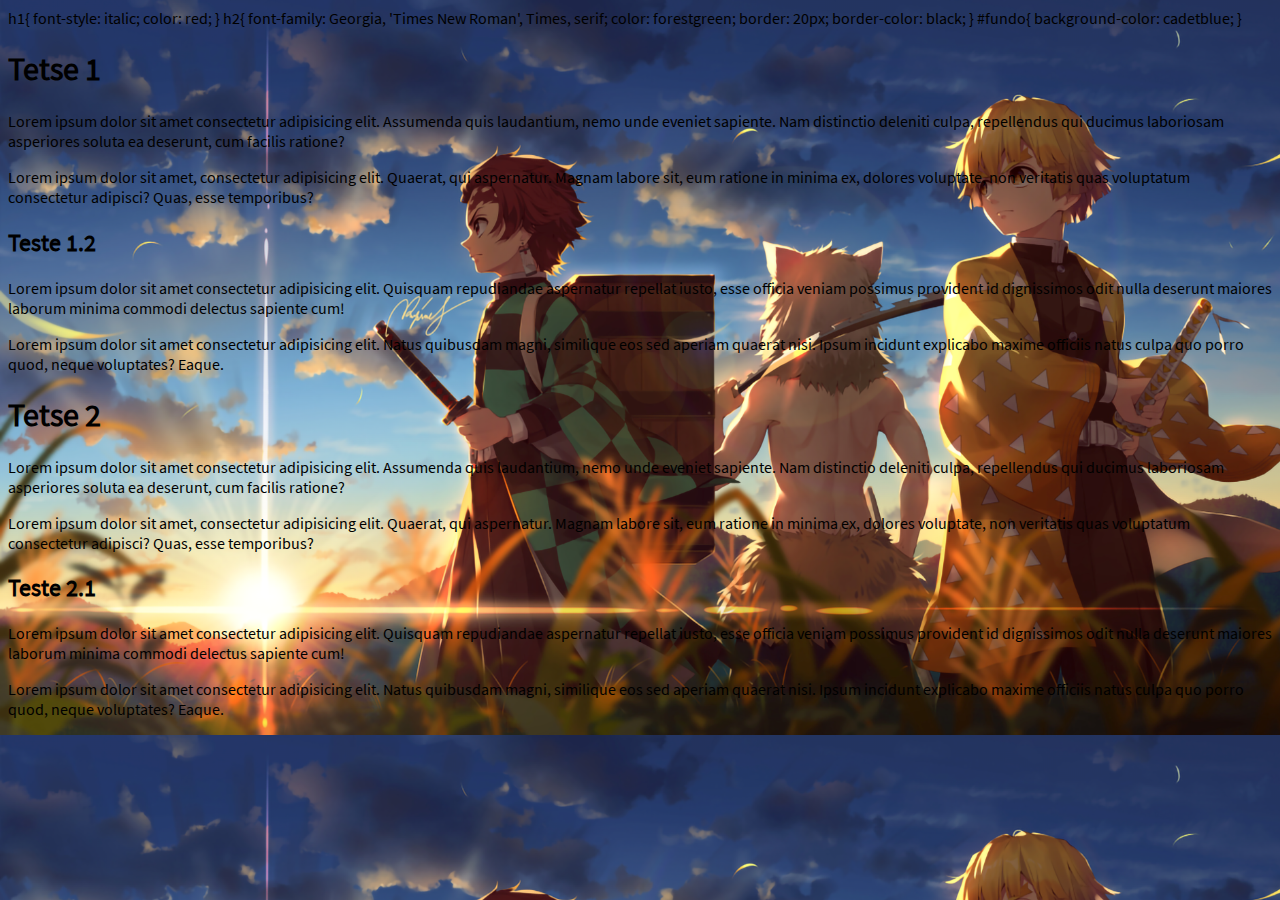
<file: index.html>
<!DOCTYPE html>
<html lang="en">
<head>
    <meta charset="UTF-8">
    <meta http-equiv="X-UA-Compatible" content="IE=edge">
    <meta name="viewport" content="width=device-width, initial-scale=1.0">
    <title>Pagina inicial</title>
    <link rel="stylesheet"   type="text/css" href="./css/estilo.css">
        h1{
            font-style: italic;
            color: red;
        }
        h2{
            font-family: Georgia, 'Times New Roman', Times, serif;
            color: forestgreen;
            border: 20px;
            border-color: black;
        }
        #fundo{
            background-color: cadetblue;
        }
    </style>

</head>
<body>
    <!--<div id="fundo">-->
   <h1> Tetse 1</h1>
   <p>Lorem ipsum dolor sit amet consectetur adipisicing elit. Assumenda quis laudantium, nemo unde eveniet sapiente. Nam distinctio deleniti culpa, repellendus qui ducimus laboriosam asperiores soluta ea deserunt, cum facilis ratione?</p> 
   <P> Lorem ipsum dolor sit amet, consectetur adipisicing elit. Quaerat, qui aspernatur. Magnam labore sit, eum ratione in minima ex, dolores voluptate, non veritatis quas voluptatum consectetur adipisci? Quas, esse temporibus?</P>
    </div>
<!--<style='font-size: italic'> </style> declaração em linha-->

   <h2>Teste 1.2</h2>
   <p>Lorem ipsum dolor sit amet consectetur adipisicing elit. Quisquam repudiandae aspernatur repellat iusto, esse officia veniam possimus provident id dignissimos odit nulla deserunt maiores laborum minima commodi delectus sapiente cum!</p>
   <p>Lorem ipsum dolor sit amet consectetur adipisicing elit. Natus quibusdam magni, similique eos sed aperiam quaerat nisi. Ipsum incidunt explicabo maxime officiis natus culpa quo porro quod, neque voluptates? Eaque.</p>

   <h1> Tetse 2</h1>
   <p>Lorem ipsum dolor sit amet consectetur adipisicing elit. Assumenda quis laudantium, nemo unde eveniet sapiente. Nam distinctio deleniti culpa, repellendus qui ducimus laboriosam asperiores soluta ea deserunt, cum facilis ratione?</p> 
   <P> Lorem ipsum dolor sit amet, consectetur adipisicing elit. Quaerat, qui aspernatur. Magnam labore sit, eum ratione in minima ex, dolores voluptate, non veritatis quas voluptatum consectetur adipisci? Quas, esse temporibus?</P>
   
   <h2>Teste 2.1</h2>
   <p>Lorem ipsum dolor sit amet consectetur adipisicing elit. Quisquam repudiandae aspernatur repellat iusto, esse officia veniam possimus provident id dignissimos odit nulla deserunt maiores laborum minima commodi delectus sapiente cum!</p>
   <p>Lorem ipsum dolor sit amet consectetur adipisicing elit. Natus quibusdam magni, similique eos sed aperiam quaerat nisi. Ipsum incidunt explicabo maxime officiis natus culpa quo porro quod, neque voluptates? Eaque.</p>
</body>
</html>
</file>
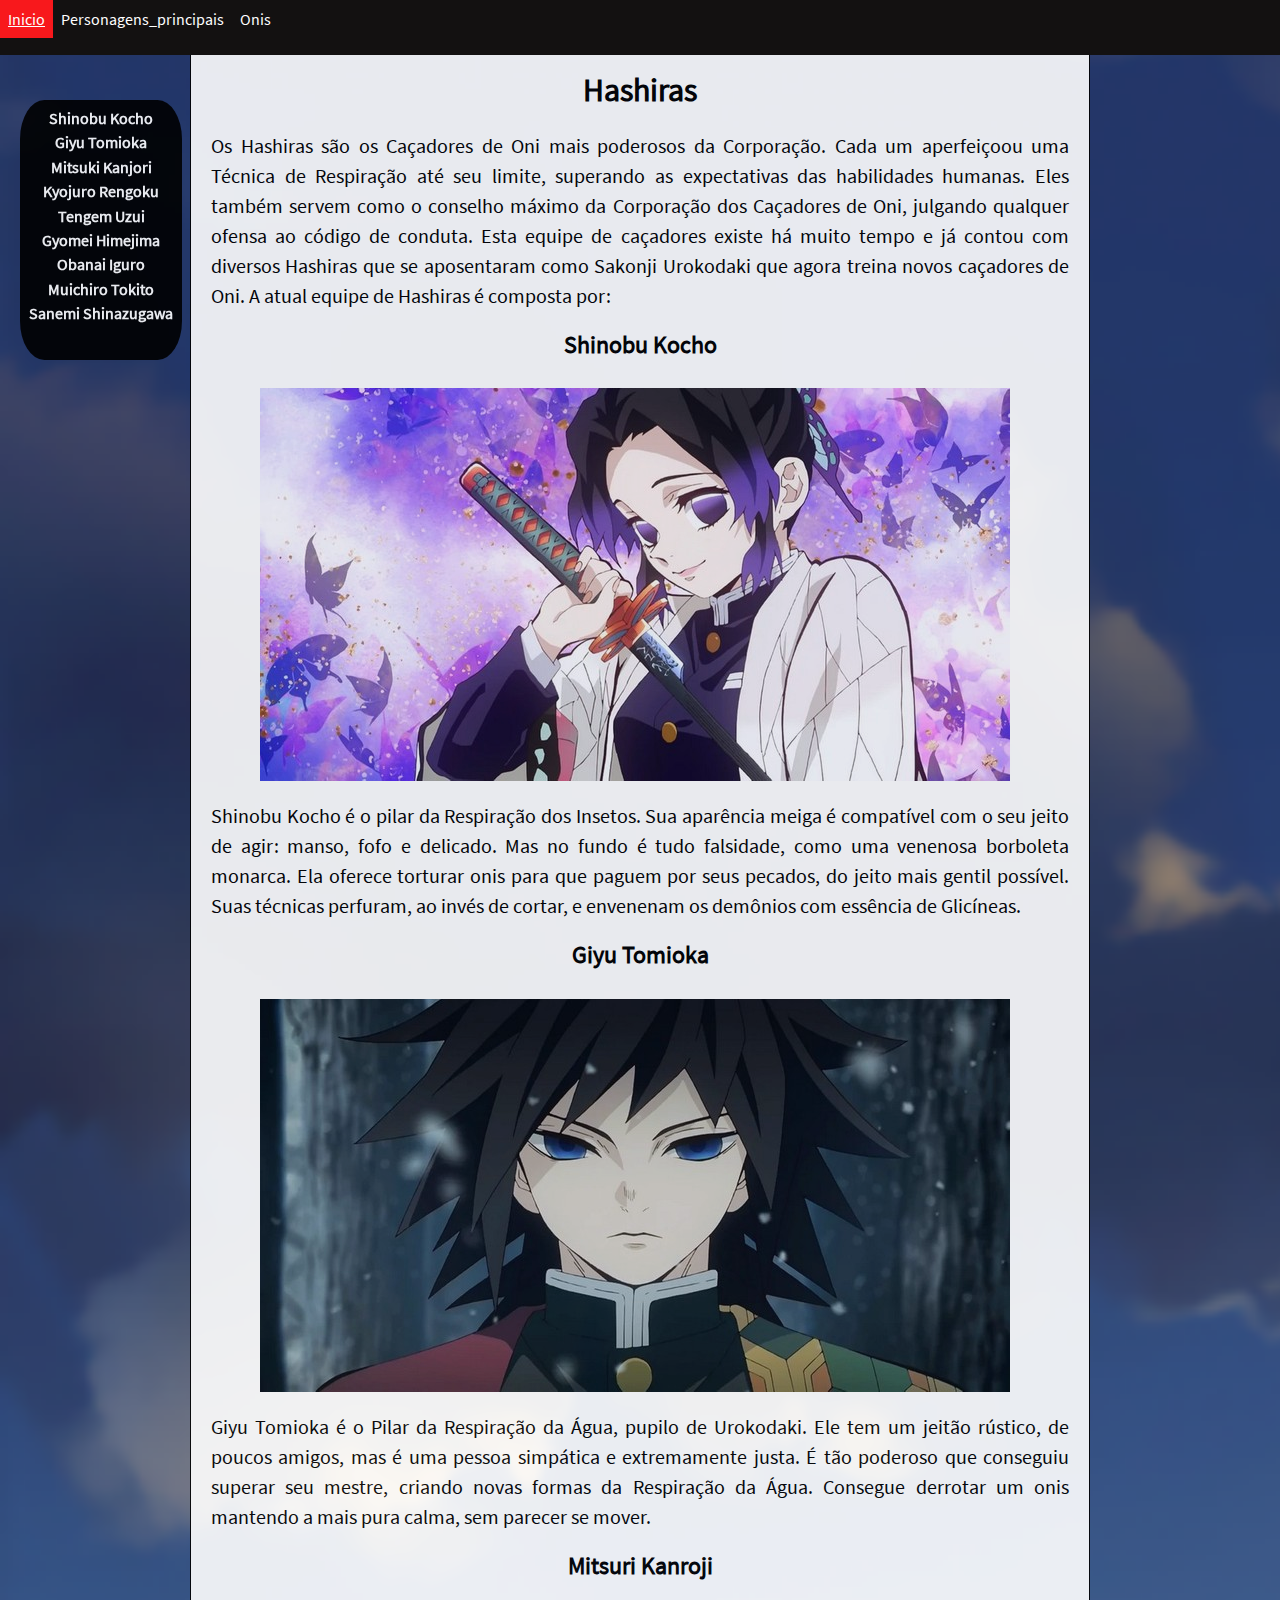
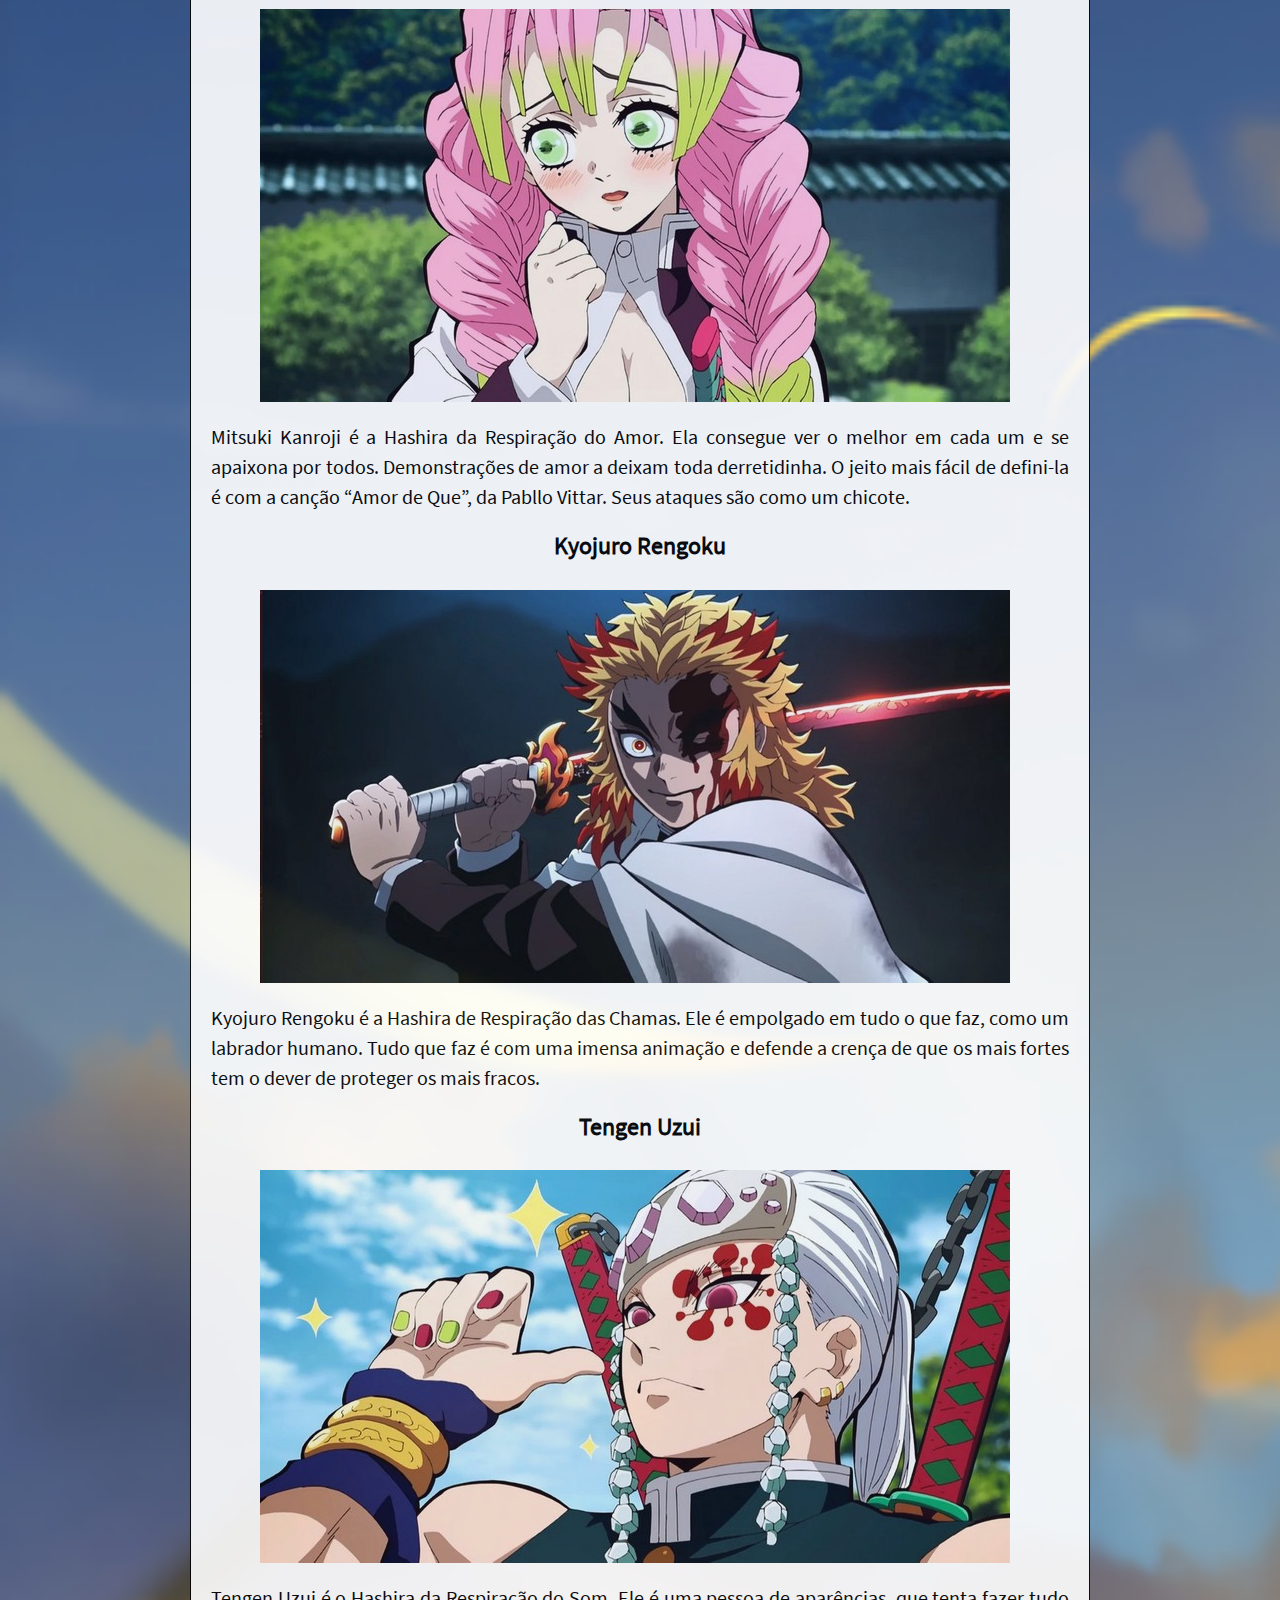
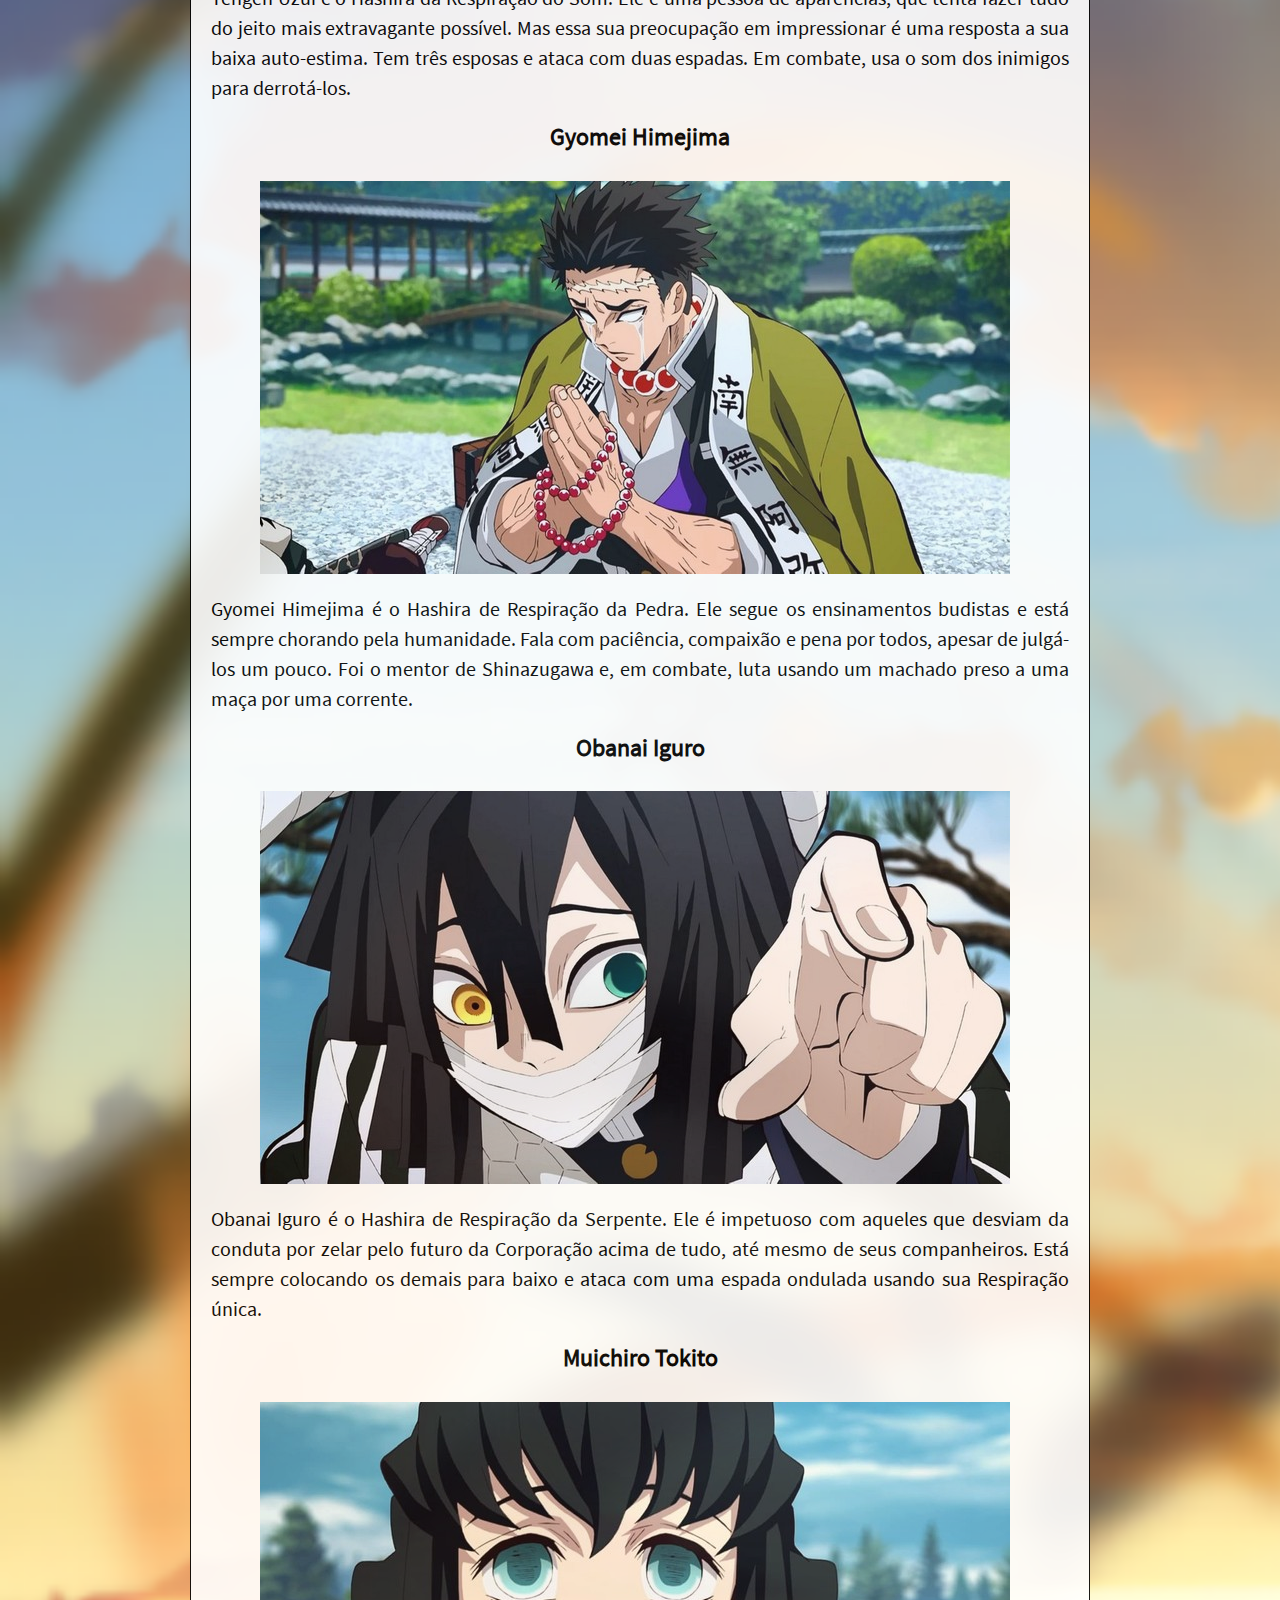
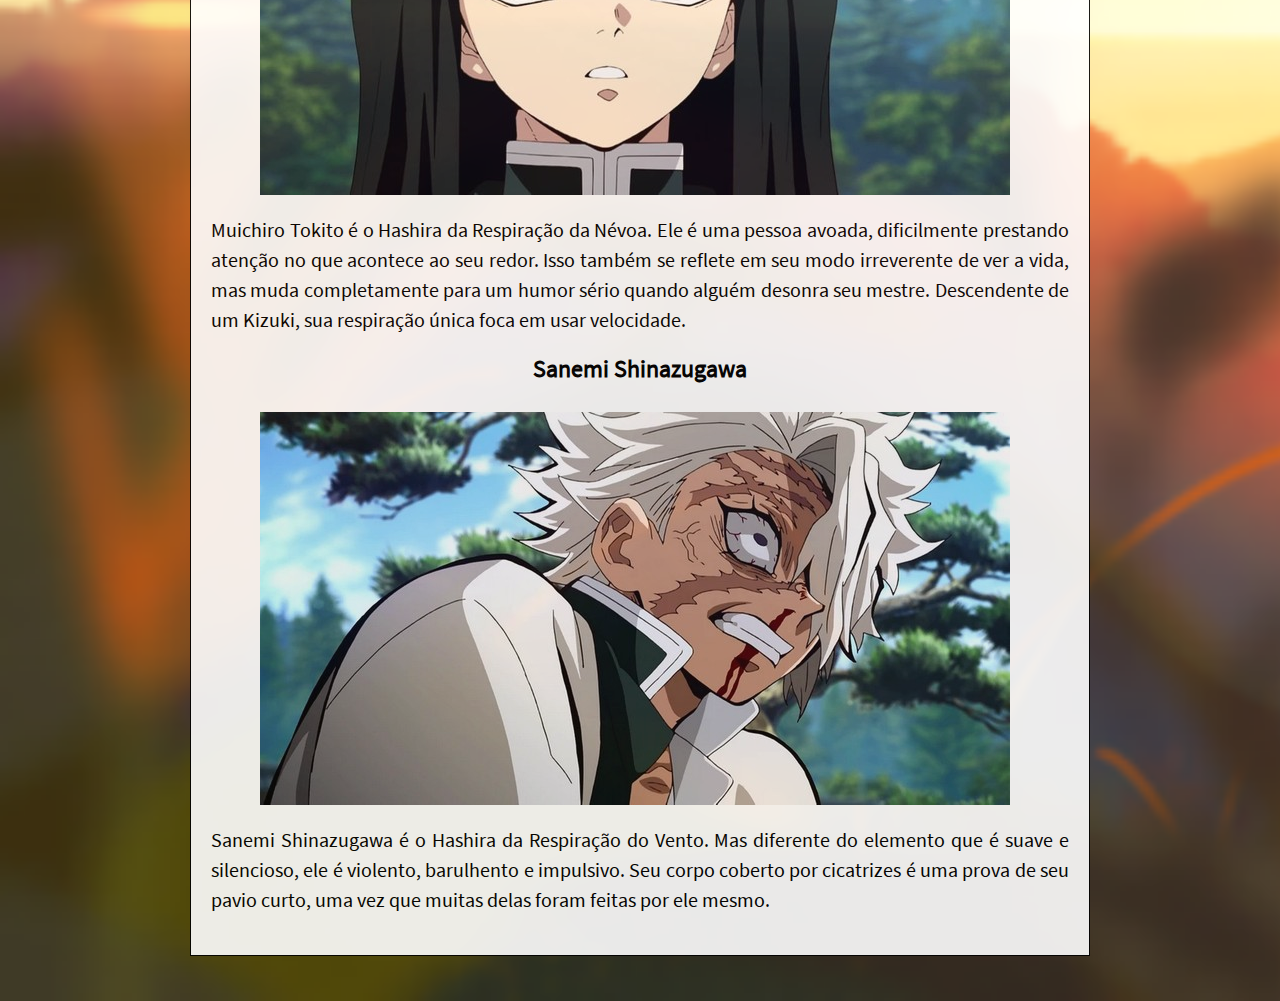
<file: html/Hashiras.html>
<!DOCTYPE html>
<html lang="en">

<head>
    <meta charset="UTF-8">
    <meta http-equiv="X-UA-Compatible" content="IE=edge">
    <meta name="viewport" content="width=device-width, initial-scale=1.0">
    <title>Principais Personagens</title>

    <link rel="stylesheet" href="../css/normalize.css">
    <link rel="stylesheet" href="../css/estilo.css">
    </head>

<body>
    <ul>
        <li><a href="../html/Inicio.html">Inicio</a></li>
        <li><a href="../html/Personagens_principais.html">Personagens_principais</a></li>
        <li><a href="../html/Onis.html">Onis</a></li>
    </ul>    
    <div class="caixa">
        <div class="bloco">
        <h1>Hashiras</h1>
        
        <p>
            Os Hashiras são os Caçadores de Oni mais poderosos da Corporação. Cada um aperfeiçoou uma Técnica de Respiração até
            seu
            limite, superando as expectativas das habilidades humanas. Eles também servem como o conselho máximo da Corporação
            dos
            Caçadores de Oni, julgando qualquer ofensa ao código de conduta.
            Esta equipe de caçadores existe há muito tempo e já contou com diversos Hashiras que se aposentaram como Sakonji
            Urokodaki
            que agora treina novos caçadores de Oni.
            A atual equipe de Hashiras é composta por:</p>

                <div class="lista">
                    <ul>
                    <li><a href="#Shinobu">Shinobu Kocho</a></li>
                    <li><a href="#Tomioka">Giyu Tomioka</a></li>
                    <li><a href="#Mitsuri">Mitsuki Kanjori</a></li>
                    <li><a href="#Rengoku">Kyojuro Rengoku</a></li>
                    <li><a href="#Tengen">Tengem Uzui</a> </li>
                    <li><a href="#Gyomei">Gyomei Himejima</a> </li>
                    <li><a href="#Obanai">Obanai Iguro</a> </li>
                    <li><a href="#Muichiro">Muichiro Tokito</a> </li>
                    <li><a href="#Sanemi">Sanemi Shinazugawa</a> </li>
                    </ul> 
          </div>    
        <div id="Shinobu">
            
            <h2>Shinobu Kocho</h2>
            <img src="../imagens/hashiras/kanao.jpeg" alt="imagem personagem demon slayer" title="Shinobu">
        
            <P>
                Shinobu Kocho é o pilar da Respiração dos Insetos. Sua aparência meiga é compatível com o seu jeito de agir:
                manso,
                fofo
                e delicado. Mas no fundo é tudo falsidade, como uma venenosa borboleta monarca. Ela oferece torturar onis para
                que
                paguem por seus pecados, do jeito mais gentil possível. Suas técnicas perfuram, ao invés de cortar, e envenenam
                os
                demônios com essência de Glicíneas.
            </P>
        </div>

    <div id="Tomioka">
        <h2>Giyu Tomioka</h2>
        <img src="../imagens/hashiras/tomioka.jpeg" alt="imagem personagem demon slayer" title="Tomioka">
           <p>Giyu Tomioka é o Pilar da Respiração da Água, pupilo de Urokodaki. Ele tem um jeitão rústico, de poucos amigos,
            mas
            é
            uma pessoa simpática e extremamente justa. É tão poderoso que conseguiu superar seu mestre, criando novas formas
            da
            Respiração da Água. Consegue derrotar um onis mantendo a mais pura calma, sem parecer se mover.
        </P>
    </div>

    <div id="Mitsuri">
        <h2>Mitsuri Kanroji</h2>
        <img src="../imagens/hashiras/kanjori.jpeg" alt="imagem personagem demon slayer" title="Kanjori">

        <P>
            Mitsuki Kanroji é a Hashira da Respiração do Amor. Ela consegue ver o melhor em cada um e se apaixona por todos.
            Demonstrações de amor a deixam toda derretidinha. O jeito mais fácil de defini-la é com a canção “Amor de Que”,
            da
            Pabllo Vittar. Seus ataques são como um chicote.
        </P>
    </div>

    <div id="Rengoku">
        <h2>Kyojuro Rengoku</h2>
        <img src="../imagens/hashiras/rengoku.jpeg" alt="imagem personagem demon slayer" title="Rengoku">

        <P>
            Kyojuro Rengoku é a Hashira de Respiração das Chamas. Ele é empolgado em tudo o que faz, como um labrador
            humano.
            Tudo
            que faz é com uma imensa animação e defende a crença de que os mais fortes tem o dever de proteger os mais
            fracos.
        </P>
    </div>

    <div id="Tengen">
        <h2>Tengen Uzui</h2>
        <img src="../imagens/hashiras/tengem.jpeg" alt="imagem  de um personagem demon slayer" title="tengu">
        <P>
            Tengen Uzui é o Hashira da Respiração do Som. Ele é uma pessoa de aparências, que tenta fazer tudo do jeito mais
            extravagante possível. Mas essa sua preocupação em impressionar é uma resposta a sua baixa auto-estima. Tem três
            esposas
            e ataca com duas espadas. Em combate, usa o som dos inimigos para derrotá-los.
        </P>
    </div>
    <div id="Gyomei">
        <h2>Gyomei Himejima</h2>
        <img src="../imagens/hashiras/gyomei.jpeg" alt="imagem de um personagem demon slayer" title="Gyomei">

        <P>
            Gyomei Himejima é o Hashira de Respiração da Pedra. Ele segue os ensinamentos budistas e está sempre chorando
            pela
            humanidade. Fala com paciência, compaixão e pena por todos, apesar de julgá-los um pouco. Foi o mentor de
            Shinazugawa e,
            em combate, luta usando um machado preso a uma maça por uma corrente.
        </P>
    </div>

    <div id="Obanai">
        <h2>Obanai Iguro</h2>
        <img src="../imagens/hashiras/obanai.jpeg" alt="imagem  de um personagem demon slayer" title="Obanai">

        <P>
            Obanai Iguro é o Hashira de Respiração da Serpente. Ele é impetuoso com aqueles que desviam da conduta por zelar
            pelo
            futuro da Corporação acima de tudo, até mesmo de seus companheiros. Está sempre colocando os demais para baixo e
            ataca
            com uma espada ondulada usando sua Respiração única.
        </P>
    </div>

    <div id="Muichiro">
        <h2>Muichiro Tokito</h2>
        <img src="../imagens/hashiras/muichiro.jpeg" alt="imagem personagem demon slayer" title="Muichiro">

        <P>
            Muichiro Tokito é o Hashira da Respiração da Névoa. Ele é uma pessoa avoada, dificilmente prestando atenção no
            que
            acontece ao seu redor. Isso também se reflete em seu modo irreverente de ver a vida, mas muda completamente para
            um
            humor sério quando alguém desonra seu mestre. Descendente de um Kizuki, sua respiração única foca em usar
            velocidade.
        </P>
    </div>

    <div id="Sanemi">
        <h2>Sanemi Shinazugawa</h2>
        <img src="../imagens/hashiras/sanemi.jpeg" alt="imagem personagem demon slayer" title="Sanemi">

        <P>
            Sanemi Shinazugawa é o Hashira da Respiração do Vento. Mas diferente do elemento que é suave e silencioso, ele é
            violento, barulhento e impulsivo. Seu corpo coberto por cicatrizes é uma prova de seu pavio curto, uma vez que
            muitas delas foram feitas por ele mesmo.
        </P>
                </div>
            </div>
        </div>
    </body>
</html>
</file>
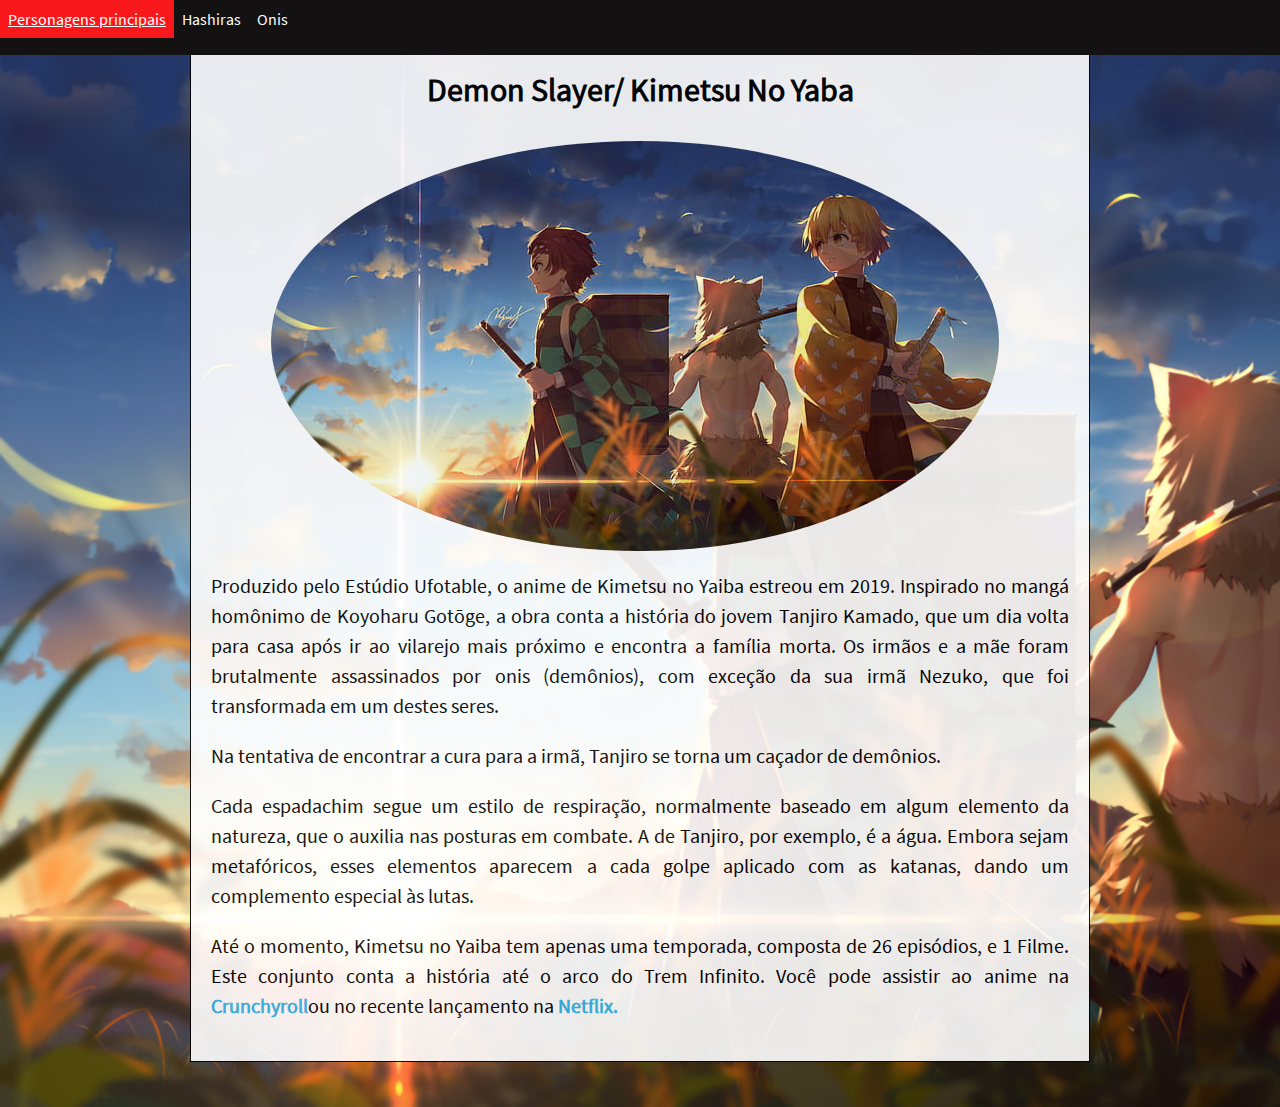
<file: html/Inicio.html>
<!DOCTYPE html>
<html lang="en">

<head>
    <meta charset="UTF-8">
    <meta http-equiv="X-UA-Compatible" content="IE=edge">
    <meta name="viewport" content="width=device-width, initial-scale=1.0">
    <title>INICIO</title>

    <link rel="stylesheet" href="../css/normalize.css">
    <link rel="stylesheet" href="../css/estilo.css">
</head>

<body>
    <ul>
        <li><a href="../html/Personagens_principais.html">Personagens principais</a></li>
        <li><a href="../html/Hashiras.html">Hashiras</a></li>
        <li><a href="../html/Onis.html">Onis</a></li>
    </ul>
    <div class="caixa">
        <div class="bloco">
            <h1> Demon Slayer/ Kimetsu No Yaba</h1>
            
            <div class="capa">
                <img src="../imagens/capa3.jpg" alt="Imagem do Anime Kimetsu no Yaba" title="Capa2">
             </div>   
            <p>
                Produzido pelo Estúdio Ufotable, o anime de Kimetsu no Yaiba estreou em 2019. Inspirado no mangá homônimo de
                Koyoharu
                Gotōge, a obra conta a história do jovem Tanjiro Kamado, que um dia volta para casa após ir ao vilarejo mais próximo
                e
                encontra a família morta. Os irmãos e a mãe foram brutalmente assassinados por onis (demônios), com exceção da sua
                irmã
                Nezuko, que foi transformada em um destes seres.
            </p>
            
            <p>
                Na tentativa de encontrar a cura para a irmã, Tanjiro se torna um caçador de demônios.
            </p>
            
            <p>
                Cada espadachim segue um estilo de respiração, normalmente baseado em algum elemento da natureza, que o auxilia nas
                posturas em combate. A de Tanjiro, por exemplo, é a água. Embora sejam metafóricos, esses elementos aparecem a cada
                golpe aplicado com as katanas, dando um complemento especial às lutas.
            </p>
            
            <p>
                Até o momento, Kimetsu no Yaiba tem apenas uma temporada, composta de 26 episódios, e 1 Filme. Este conjunto conta a
                história até o arco do Trem Infinito. Você pode assistir ao anime na <a target="blank"
                    href="https://www.crunchyroll.com/pt-br/demon-slayer-kimetsu-no-yaiba"> Crunchyroll</a>ou no recente lançamento
                na
                <a target="blank" href="https://www.netflix.com/br/title/81091393"> Netflix.</a>
            </p>

        </div>
    </div>
</body>

</html>
</file>
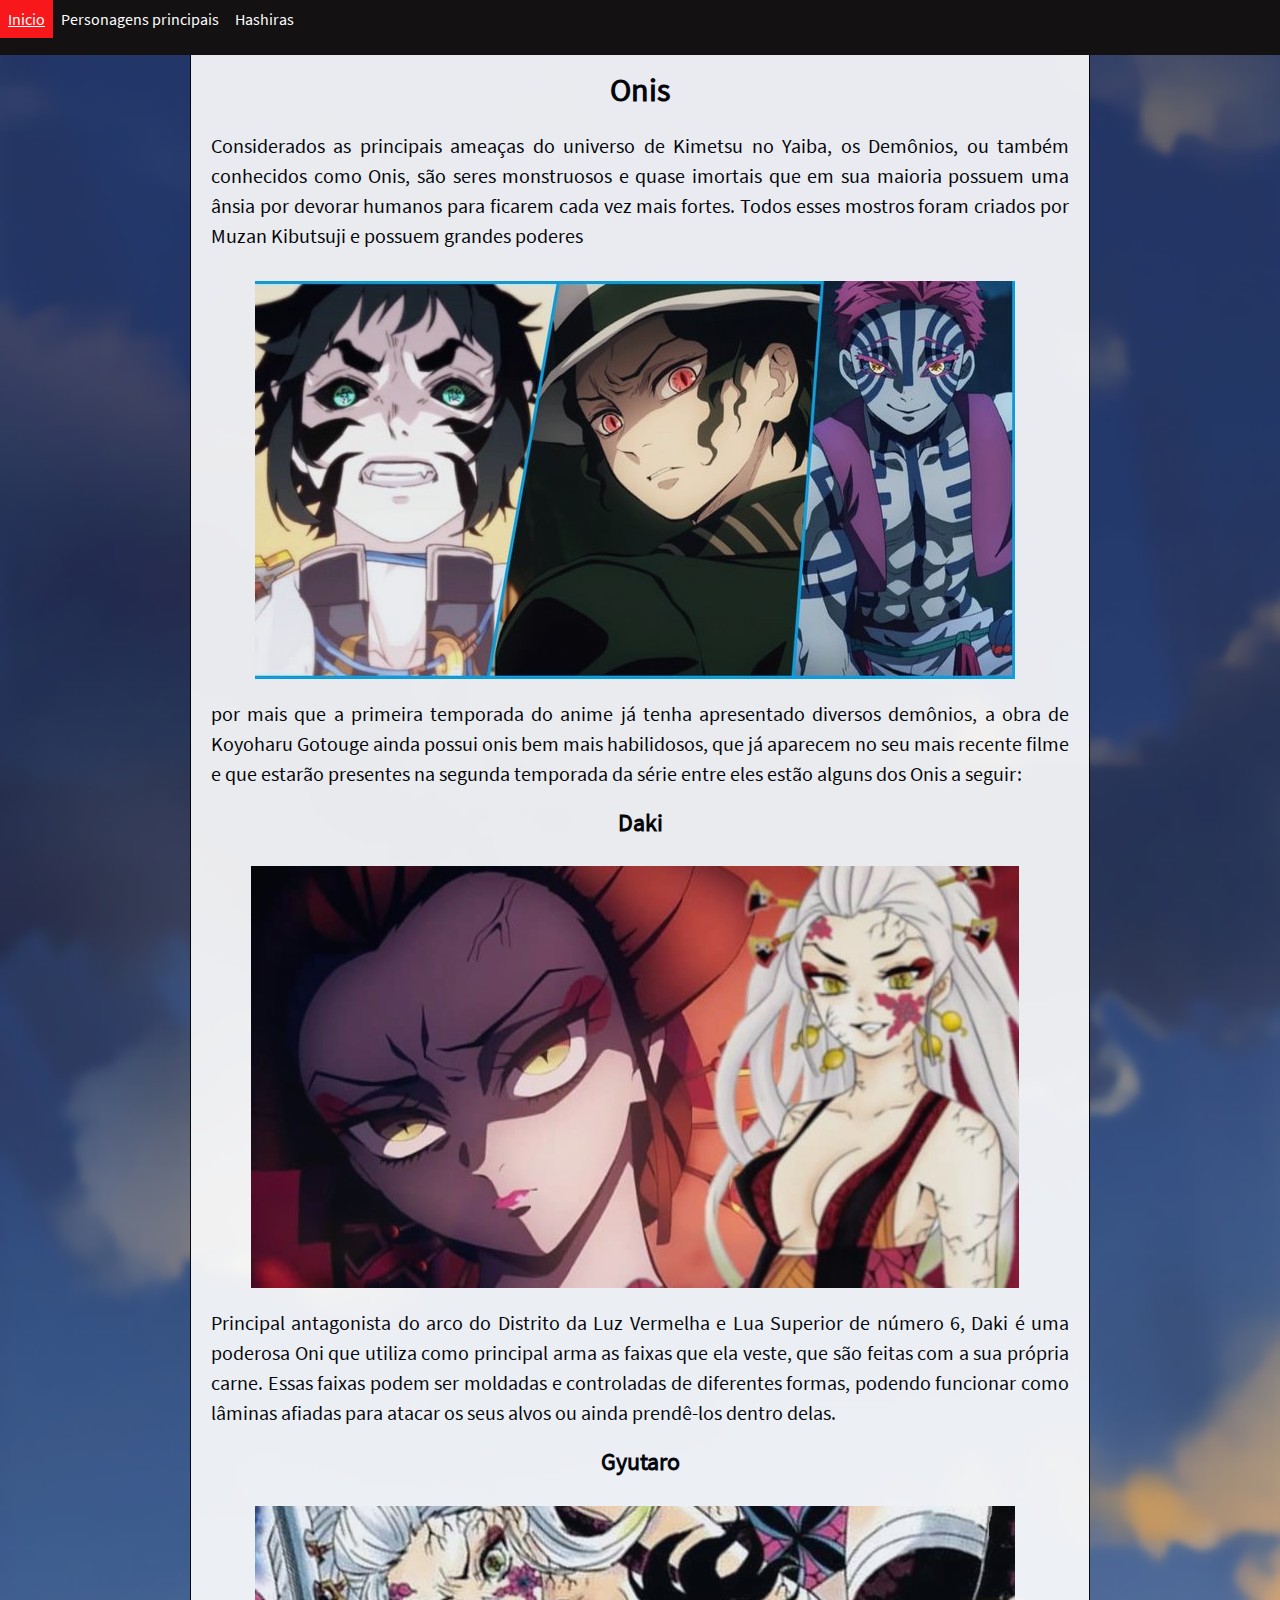
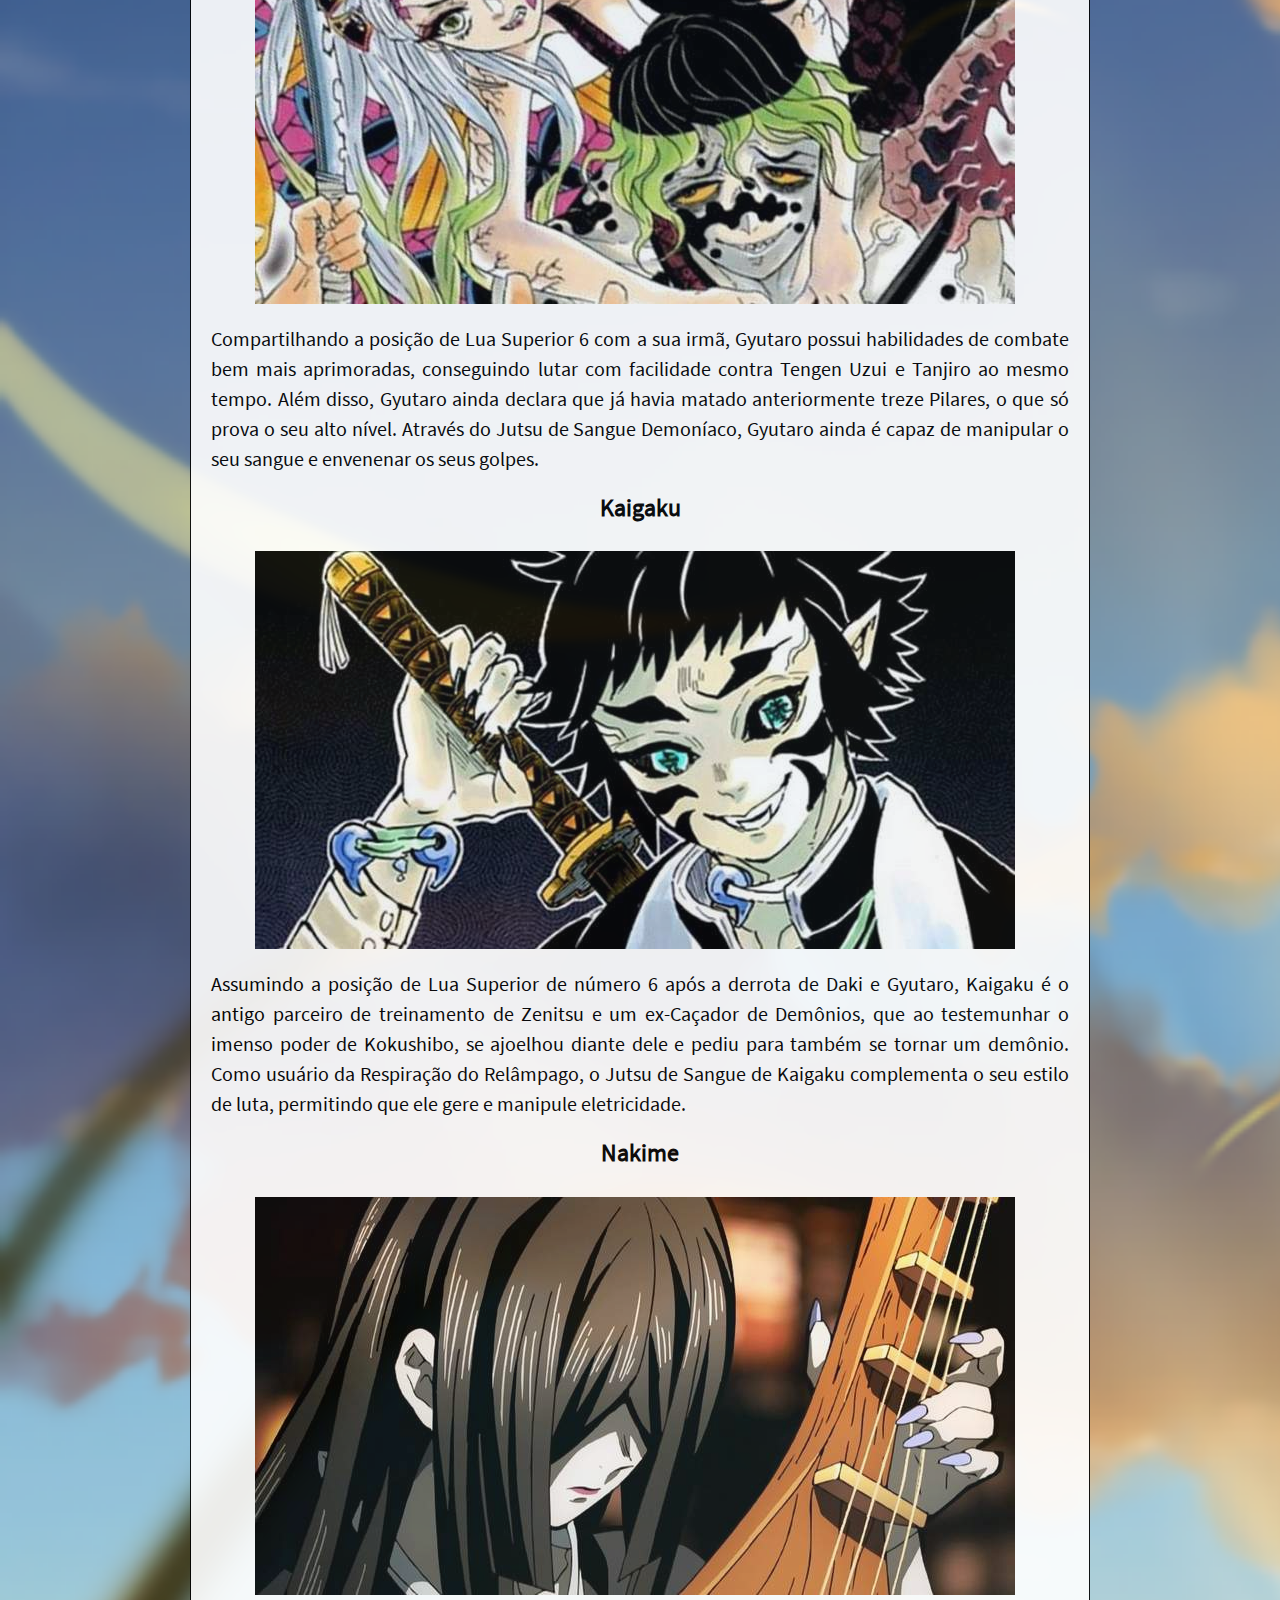
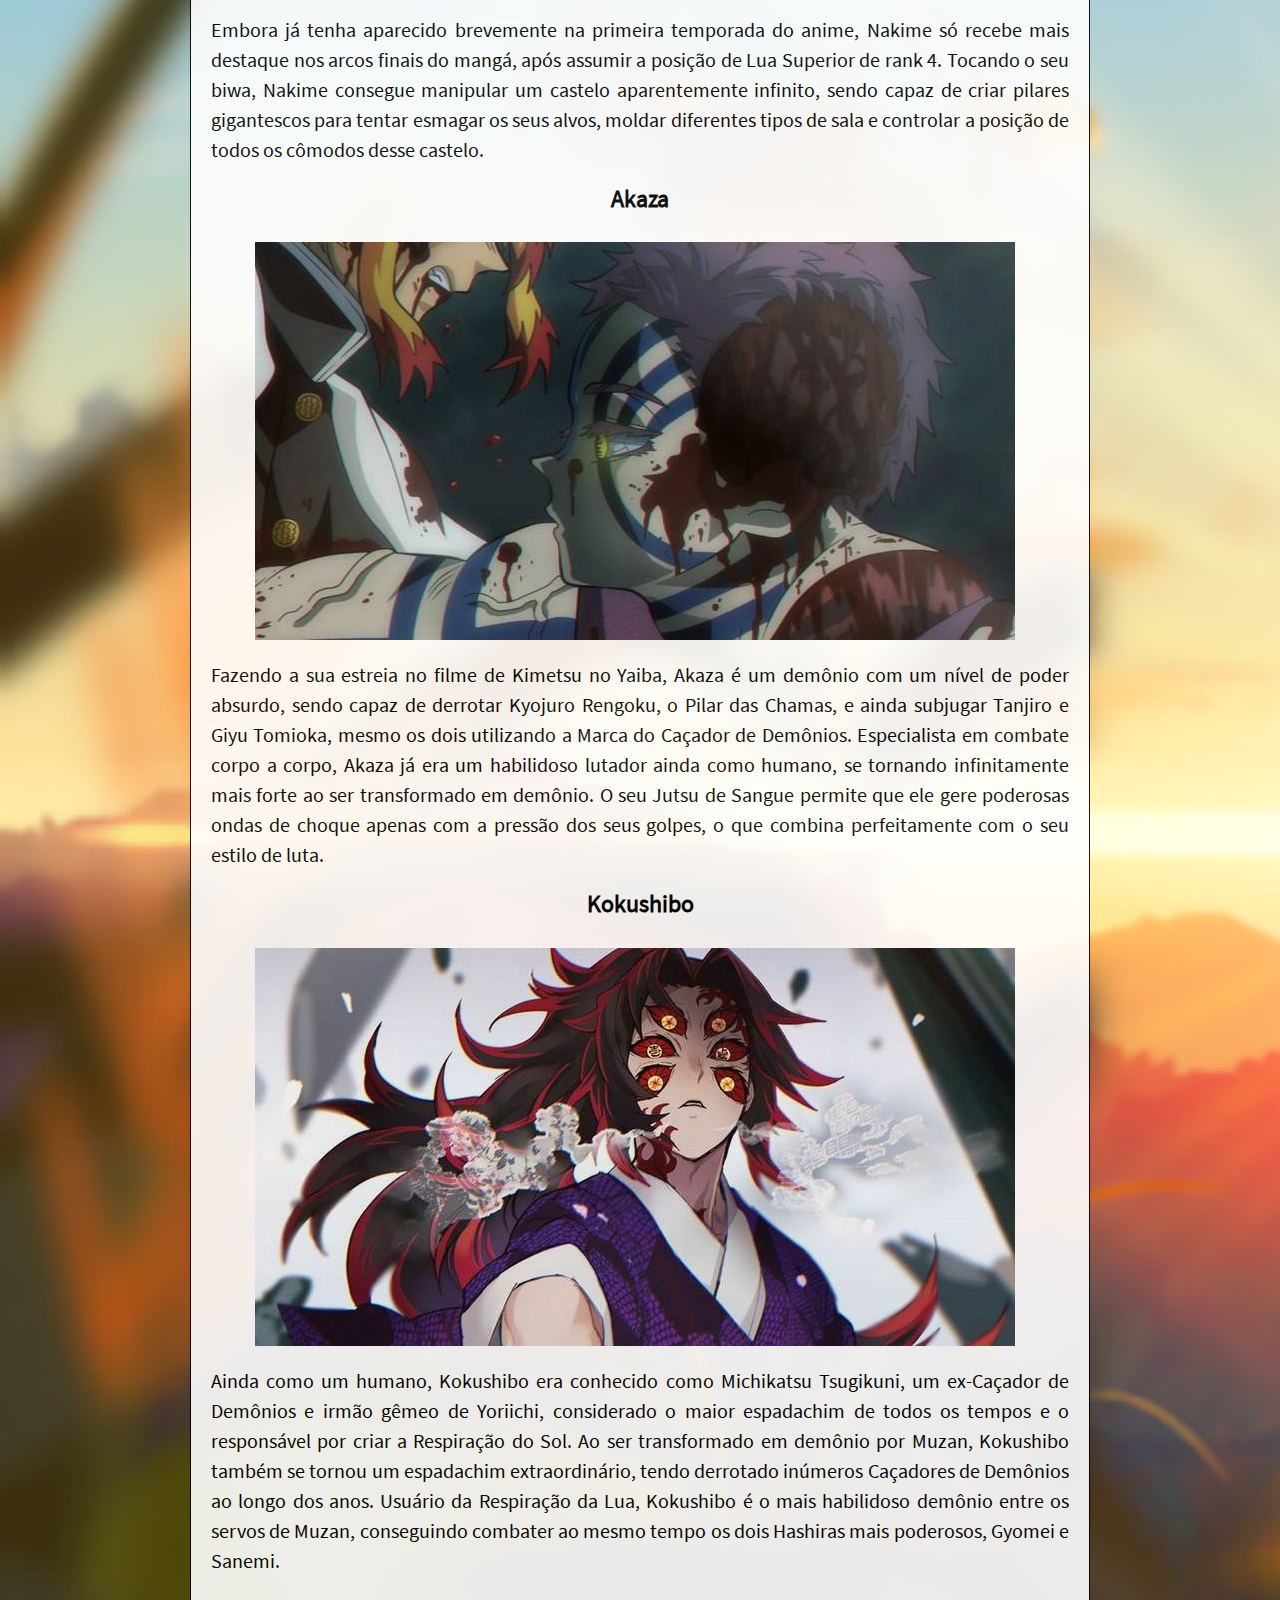
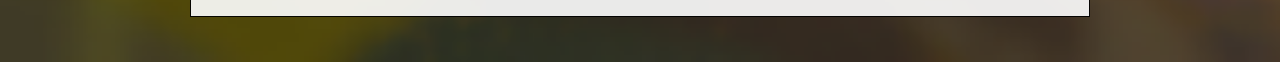
<file: html/Onis.html>
<!DOCTYPE html>
<html lang="en">

<head>
    <meta charset="UTF-8">
    <meta http-equiv="X-UA-Compatible" content="IE=edge">
    <meta name="viewport" content="width=device-width, initial-scale=1.0">
    <title>ONIS</title>

    <link rel="stylesheet" href="../css/normalize.css">
    <link rel="stylesheet" href="../css/estilo.css">
</head>

<body>
    <ul>
        <li><a href="../html/Inicio.html">Inicio</a></li>
        <li><a href="../html/Personagens_principais.html">Personagens principais</a></li>
        <li><a href="../html/Hashiras.html">Hashiras</a></li>
    </ul>
    <div class="caixa">
        <div class="bloco">
            <h1>Onis</h1>
            <P>
            Considerados as principais ameaças do universo de Kimetsu no Yaiba, os Demônios, ou também conhecidos como Onis, são
            seres monstruosos e  quase imortais que em sua maioria possuem uma ânsia por devorar humanos para ficarem cada vez mais fortes.
            Todos esses mostros foram criados por Muzan Kibutsuji e possuem grandes poderes  
            </P>
            <img src="../imagens/onis/Onis.jpeg" alt="Imagen de 3 onis de demon slayer" title="Onis">
            <p>
            por mais que a primeira temporada do anime já tenha apresentado diversos demônios, a obra de Koyoharu Gotouge ainda
            possui onis bem mais habilidosos, que já aparecem no seu mais recente filme e que estarão presentes na segunda temporada
            da série entre eles estão alguns dos Onis a seguir:
            </p>
            <h2>Daki</h2>
            <img src="../imagens/onis/Daki-768x422.jpg" alt="imagem personagem demon slayer" title="Daki">
            <P>
                Principal antagonista do arco do Distrito da Luz Vermelha e Lua Superior de número 6, Daki é uma poderosa Oni que
                utiliza como principal arma as faixas que ela veste, que são feitas com a sua própria carne. Essas faixas podem ser
                moldadas e controladas de diferentes formas, podendo funcionar como lâminas afiadas para atacar os seus alvos ou ainda
                prendê-los dentro delas.
            </P>
            <h2>Gyutaro</h2>
            <img src="../imagens/onis/gyutaro e daki.jpeg" alt="imagem personagem demon slayer" title="Gyutaro">
            <P>
                Compartilhando a posição de Lua Superior 6 com a sua irmã, Gyutaro possui habilidades de combate bem mais aprimoradas,
                conseguindo lutar com facilidade contra Tengen Uzui e Tanjiro ao mesmo tempo. Além disso, Gyutaro ainda declara que já
                havia matado anteriormente treze Pilares, o que só prova o seu alto nível. Através do Jutsu de Sangue Demoníaco, Gyutaro
                ainda é capaz de manipular o seu sangue e envenenar os seus golpes.
            </P>
            <h2>Kaigaku</h2>
            <img src="../imagens/onis/kaigaku.jpeg" alt="imagem personagem demon slayer" title="Kaigaku">
            <P>
                Assumindo a posição de Lua Superior de número 6 após a derrota de Daki e Gyutaro, Kaigaku é o antigo parceiro de
                treinamento de Zenitsu e um ex-Caçador de Demônios, que ao testemunhar o imenso poder de Kokushibo, se ajoelhou diante
                dele e pediu para também se tornar um demônio. Como usuário da Respiração do Relâmpago, o Jutsu de Sangue de Kaigaku
                complementa o seu estilo de luta, permitindo que ele gere e manipule eletricidade.
            </P>
            <h2>Nakime</h2>
            <img src="../imagens/onis/nakime.jpeg" alt="imagem personagem demon slayer" title="NAKIME">
            <P>
                Embora já tenha aparecido brevemente na primeira temporada do anime, Nakime só recebe mais destaque nos arcos finais do
                mangá, após assumir a posição de Lua Superior de rank 4. Tocando o seu biwa, Nakime consegue manipular um castelo
                aparentemente infinito, sendo capaz de criar pilares gigantescos para tentar esmagar os seus alvos, moldar diferentes
                tipos de sala e controlar a posição de todos os cômodos desse castelo.
            </P>
            <h2>Akaza</h2>
            <img src="../imagens/onis/akaza.jpeg" alt="imagem personagem demon slayer" title="AKAZA">
            <P>
                Fazendo a sua estreia no filme de Kimetsu no Yaiba, Akaza é um demônio com um nível de poder absurdo, sendo capaz de
                derrotar Kyojuro Rengoku, o Pilar das Chamas, e ainda subjugar Tanjiro e Giyu Tomioka, mesmo os dois utilizando a Marca
                do Caçador de Demônios. Especialista em combate corpo a corpo, Akaza já era um habilidoso lutador ainda como humano, se
                tornando infinitamente mais forte ao ser transformado em demônio. O seu Jutsu de Sangue permite que ele gere poderosas
                ondas de choque apenas com a pressão dos seus golpes, o que combina perfeitamente com o seu estilo de luta.
            </P>
            <h2>Kokushibo</h2>
            <img src="../imagens/onis/kokushibo.jpeg" alt="imagem personagem demon slayer" title="Kokushibo">
            <P>
            Ainda como um humano, Kokushibo era conhecido como Michikatsu Tsugikuni, um ex-Caçador de Demônios e irmão gêmeo de
            Yoriichi, considerado o maior espadachim de todos os tempos e o responsável por criar a Respiração do Sol. Ao ser
            transformado em demônio por Muzan, Kokushibo também se tornou um espadachim extraordinário, tendo derrotado inúmeros
            Caçadores de Demônios ao longo dos anos. Usuário da Respiração da Lua, Kokushibo é o mais habilidoso demônio entre os
            servos de Muzan, conseguindo combater ao mesmo tempo os dois Hashiras mais poderosos, Gyomei e Sanemi.
 
            </P>
        </div>
    </div>
</body>

</html>
</file>
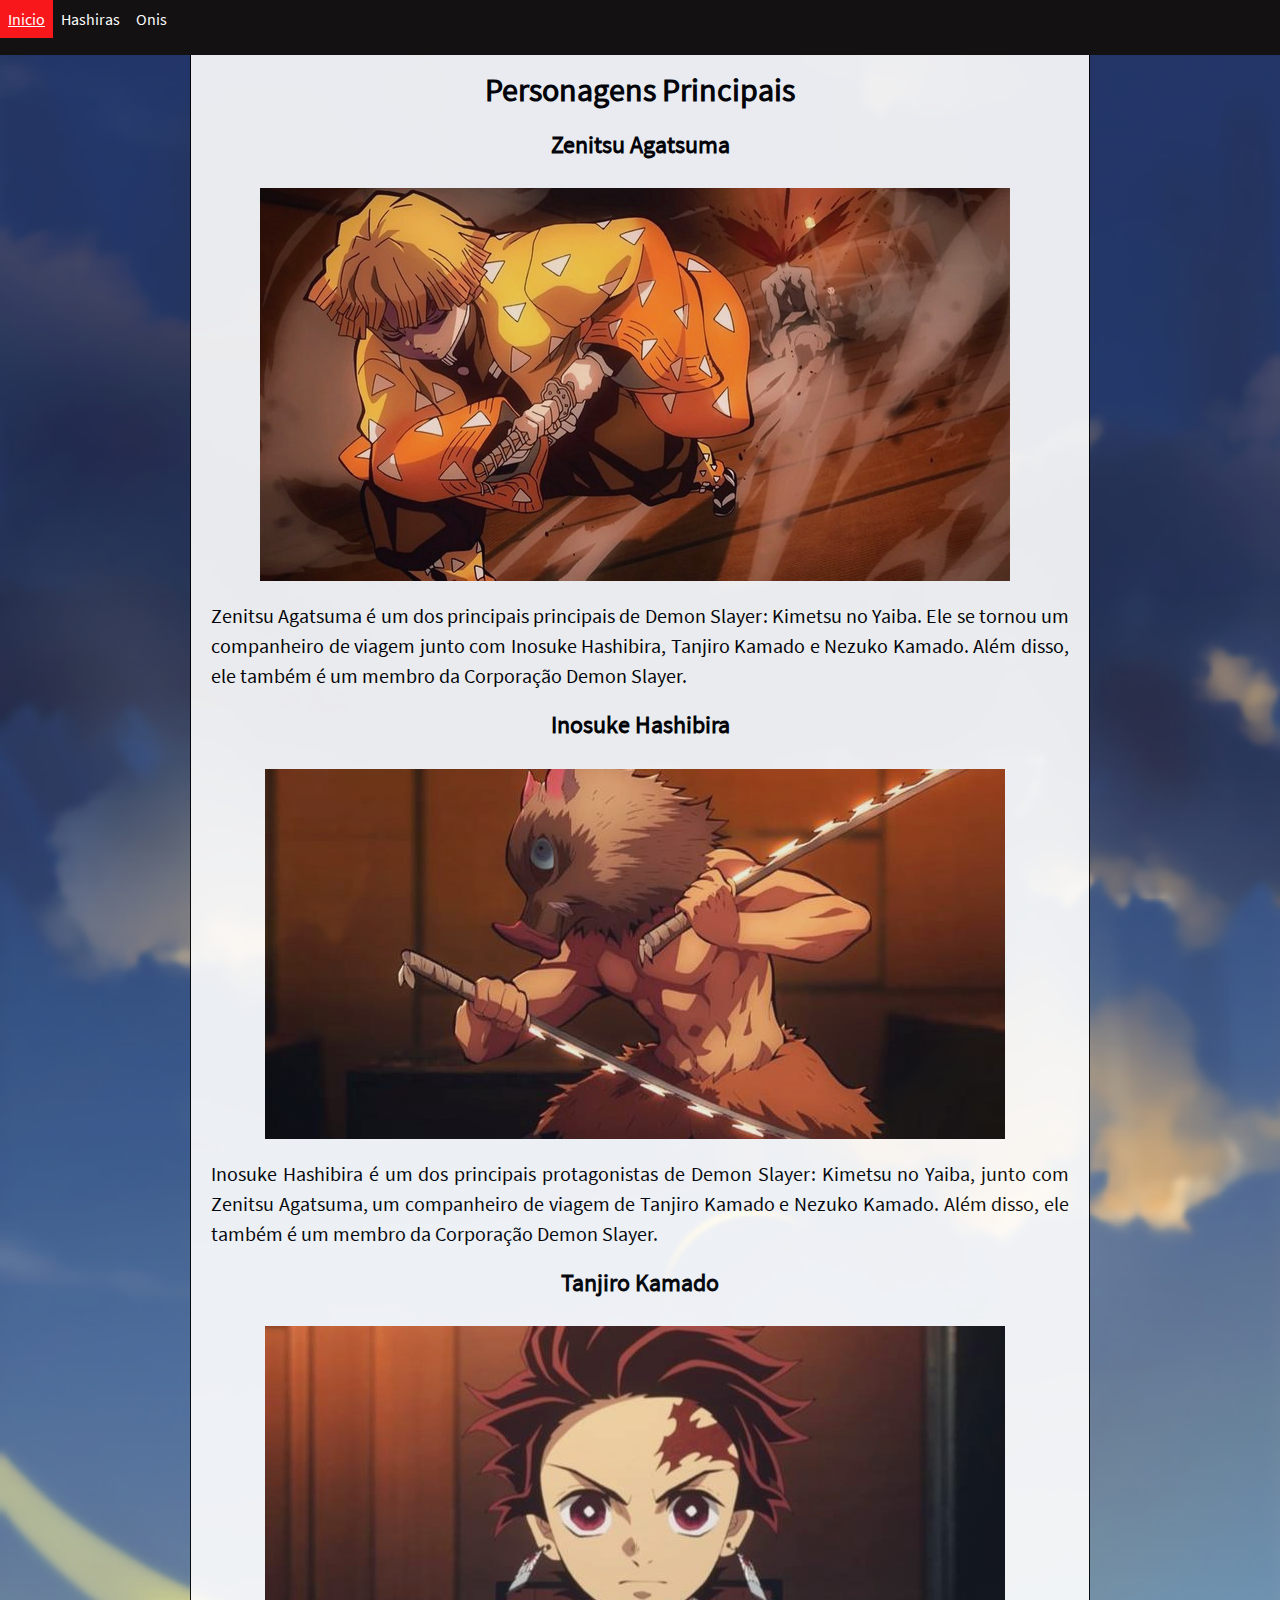
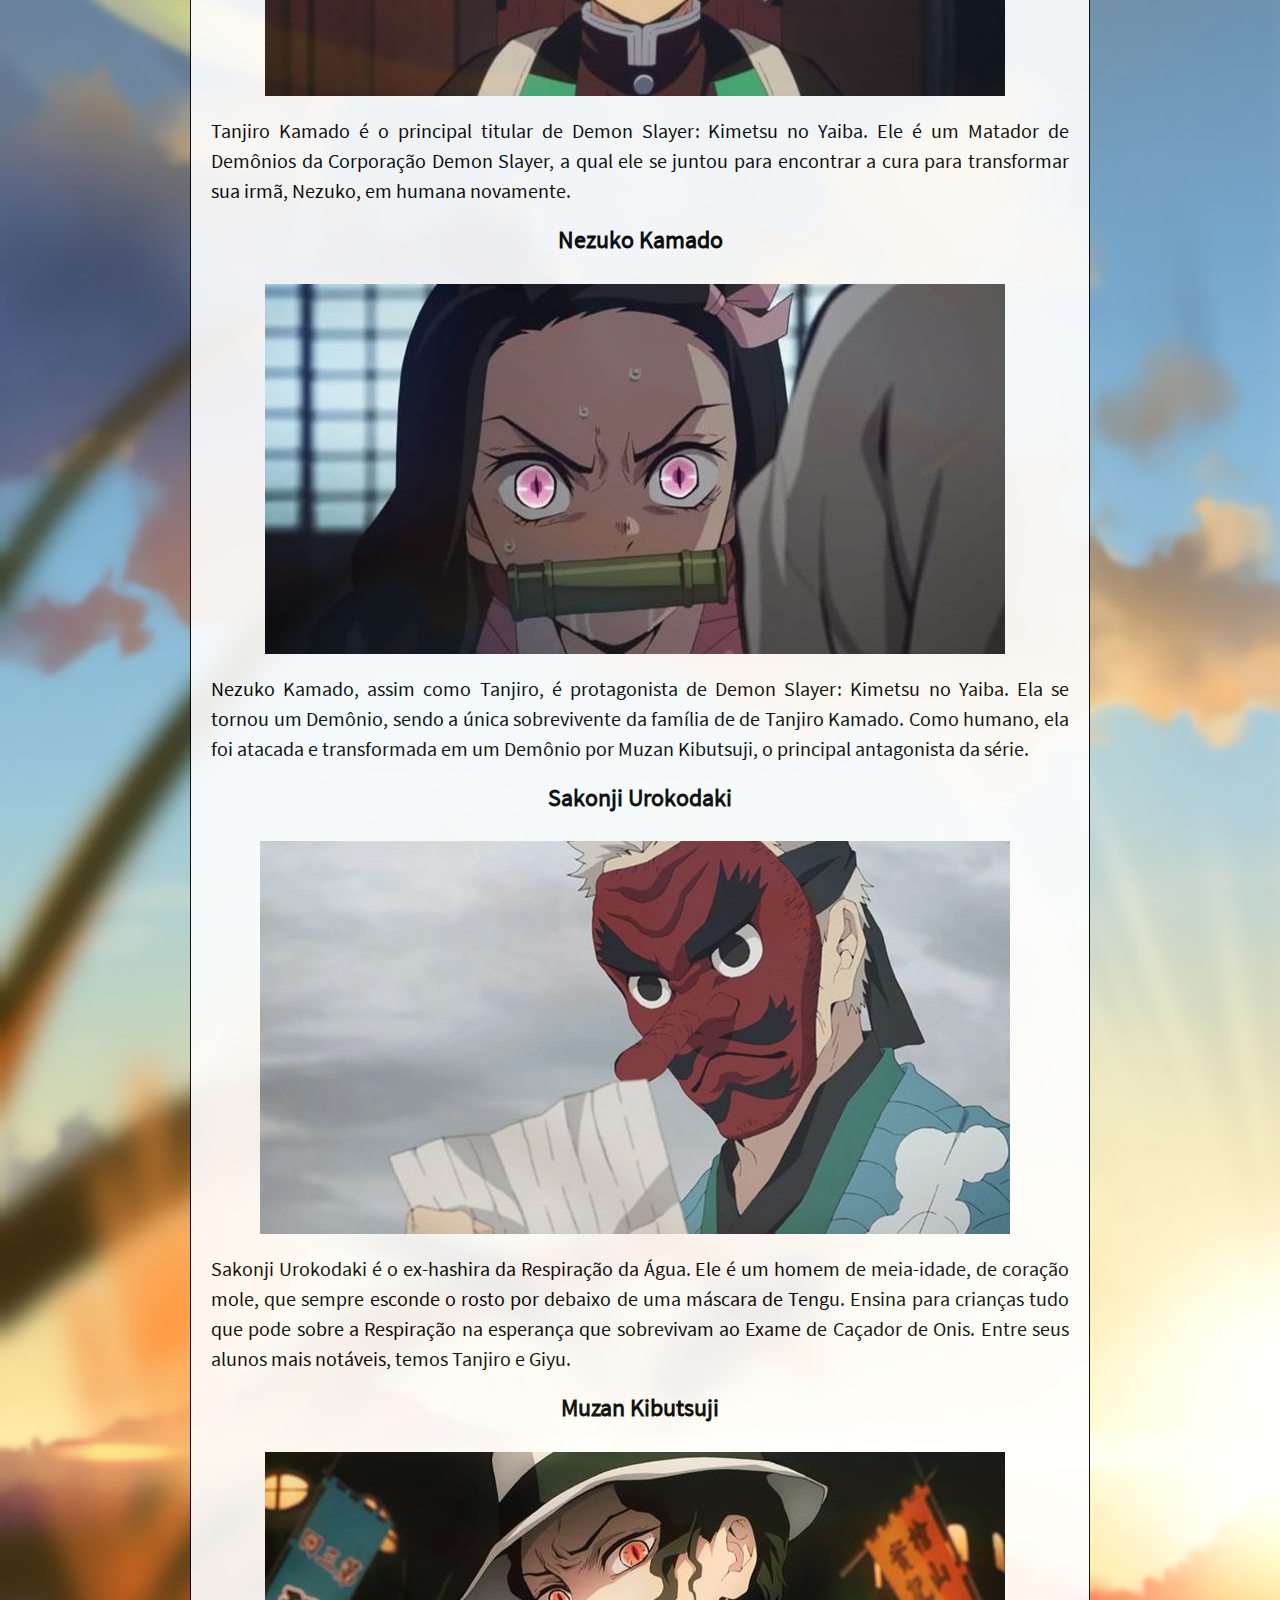
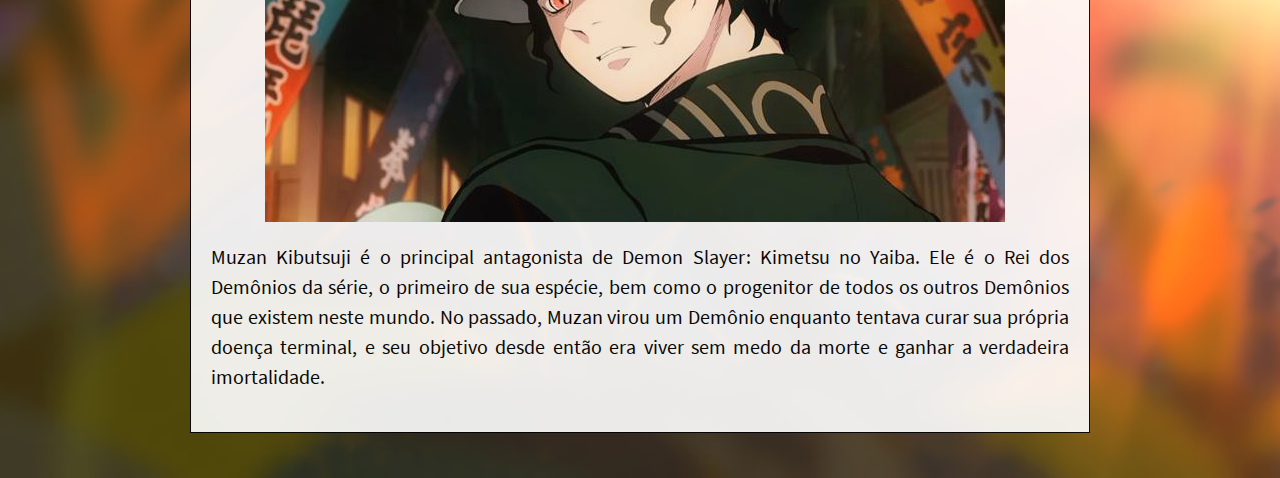
<file: html/Personagens_principais.html>
<!DOCTYPE html>
<html lang="en">
<head>
    <meta charset="UTF-8">
    <meta http-equiv="X-UA-Compatible" content="IE=edge">
    <meta name="viewport" content="width=device-width, initial-scale=1.0">
    <title>Principais Personagens</title>

    <link rel="stylesheet" href="../css/normalize.css">
    <link rel="stylesheet"  href="../css/estilo.css">
</head>
    <body>
        <ul>
            <li><a href="../html/Inicio.html">Inicio</a></li>
            <li><a href="../html/Hashiras.html">Hashiras</a></li>
            <li><a href="../html/Onis.html">Onis</a></li>
        </ul>
            <div class="caixa">
                <div class="bloco">

                   <h1>Personagens Principais</h1>

                    <h2>Zenitsu Agatsuma</h2>
                    <img src="../imagens/ZENITSU.jpeg" alt="imagem personagem demon slayer" title="Zenitsu">
                    
                    <P>
                        Zenitsu Agatsuma é um dos principais principais de Demon Slayer: Kimetsu no Yaiba. Ele se tornou um companheiro de
                        viagem junto com Inosuke Hashibira, Tanjiro Kamado e Nezuko Kamado. Além disso, ele também é um membro da Corporação
                        Demon Slayer.
                    </P>
                    <H2>Inosuke Hashibira</H2>
                    <img src="../imagens/inosuke.jpg" alt="imagem do inosuke kimetsu yaba" title="inosuke">
                    
                    <P>
                        Inosuke Hashibira é um dos principais protagonistas de Demon Slayer: Kimetsu no Yaiba, junto com Zenitsu Agatsuma,
                        um
                        companheiro de viagem de Tanjiro Kamado e Nezuko Kamado. Além disso, ele também é um membro da Corporação Demon
                        Slayer.
                    </P>
                    
                    <h2>Tanjiro Kamado</h2>
                    
                    <IMG src="../imagens/tanjiro-kamado.jpg" alt="Imagem Tanjiro Kamado" title="Tanjiro">
                    <p>
                        Tanjiro Kamado é o principal titular de Demon Slayer: Kimetsu no Yaiba. Ele é um Matador de Demônios da Corporação
                        Demon
                        Slayer, a qual ele se juntou para encontrar a cura para transformar sua irmã, Nezuko, em humana novamente.
                    </p>
                    
                    <h2>Nezuko Kamado</h2>
                    <img src="../imagens/nezuko-kamado.jpg" alt=" imagem Nezuko" title="Nezuko">
                    <p>
                        Nezuko Kamado, assim como Tanjiro, é protagonista de Demon Slayer: Kimetsu no Yaiba. Ela se tornou um Demônio, sendo
                        a
                        única sobrevivente da família de de Tanjiro Kamado. Como humano, ela foi atacada e transformada em um Demônio por
                        Muzan
                        Kibutsuji, o principal antagonista da série.
                    </p>
                    
                    <h2>Sakonji Urokodaki</h2>
                    <img src="../imagens/sankoji.jpeg" alt="imagem do personagem Sakonji Urokodaki" title="Sakonji Urokodaki">
                    <p>
                        Sakonji Urokodaki é o ex-hashira da Respiração da Água. Ele é um homem de meia-idade, de coração mole, que sempre
                        esconde o rosto por debaixo de uma máscara de Tengu. Ensina para crianças tudo que pode sobre a Respiração na
                        esperança
                        que sobrevivam ao Exame de Caçador de Onis. Entre seus alunos mais notáveis, temos Tanjiro e Giyu.
                    </p>
                    
                    <h2>Muzan Kibutsuji</h2>
                    <img src="../imagens/Muzan.jpg" alt="imagem Muzan Kibutsuji" title="Muzan Kibutsuji">
                    <p>
                        Muzan Kibutsuji é o principal antagonista de Demon Slayer: Kimetsu no Yaiba. Ele é o Rei dos Demônios da série, o
                        primeiro de sua espécie, bem como o progenitor de todos os outros Demônios que existem neste mundo.
                        No passado, Muzan virou um Demônio enquanto tentava curar sua própria doença terminal, e seu objetivo desde então
                        era viver sem medo da morte e ganhar a verdadeira imortalidade.
                    </p>
                
                </div>
            </div>
    </body>
</html>
</file>
<file: css/estilo.css>
@font-face {
    font-family:minha_fonte;
    src: url(../font/SourceSansPro-Regular.ttf);
}

html{
    background-image: url(../imagens/capa2.png);
    background-size:cover;
}
body{
   font-family:minha_fonte; 
}

.caixa{
   margin:5px auto;
   width: 900px;
   padding: 40PX;
   text-align: center;
}

.bloco{
background-color: white;
opacity: 0.9;
border-color:rgb(156, 140, 140);
border:1px;
border-style: solid;
margin-top: -15px;
padding: 20px;
}

ul{
    list-style-type: none;
    margin: 0;
    padding: 0px;
    overflow:visible;
    height: 2px;
    background-color: rgb(19, 17, 17);
    position: fixed;
    top: 0;
    height: 55px;
    width: 100%;
    z-index: 1;
}

li {
float: left;
}

li a {
display: block;
color: white;
text-align: center;
padding: 10px 08px;
text-decoration: none;
}
 li a:hover{
background-color:#F8181C;
 text-decoration: underline;
}
.lista ul{
list-style-type:none;
position: fixed;
left: 10px;
top:80px;
height: 250px;
margin: 20px  10px auto;
padding:5px;
background-color: black ;
border-radius: 15%;
width: auto;
}

.lista li{
    float:none;
}

.lista li a {

color:white;
font-weight:bolder;
text-align: center;
margin: 2px;
padding:2px;
text-decoration:none;
}

.lista li a:hover{
color: white;    
background-color:#F8181C;
 
padding: 5px;
text-decoration: underline;
}

.h1{
    font-family: minha_fonte;
    padding: 4px;
}

.h2{
    margin-left: 40px ;
    z-index: 0;
    
}

  .bloco p{
         font-size: 20px;
         text-align: justify;
         line-height:1.5;
     }

.bloco img{
    display:flex;
    margin :2px auto;
    padding: 10px 10px 0 0;
    float: none;  
}

  img:hover{
    border: 2px solid #aab1b0;
    padding: 1px;
    zoom: 101%;
}

.capa img{
    border-radius: 50%;
    margin: 10px auto;
}

  .capa img:hover{
    border: 2px solid #aab1b0;
    padding: 1px;
}
  
     .bloco a { 
         color : #34B4EB ; 
        font-weight : bold ;
        text-decoration:none ;
     }

     .bloco a:hover{
         color:#34B4EB;
        text-decoration:underline;
        padding:5px;
        background-color:mediumturquoise;
     }
</file>
